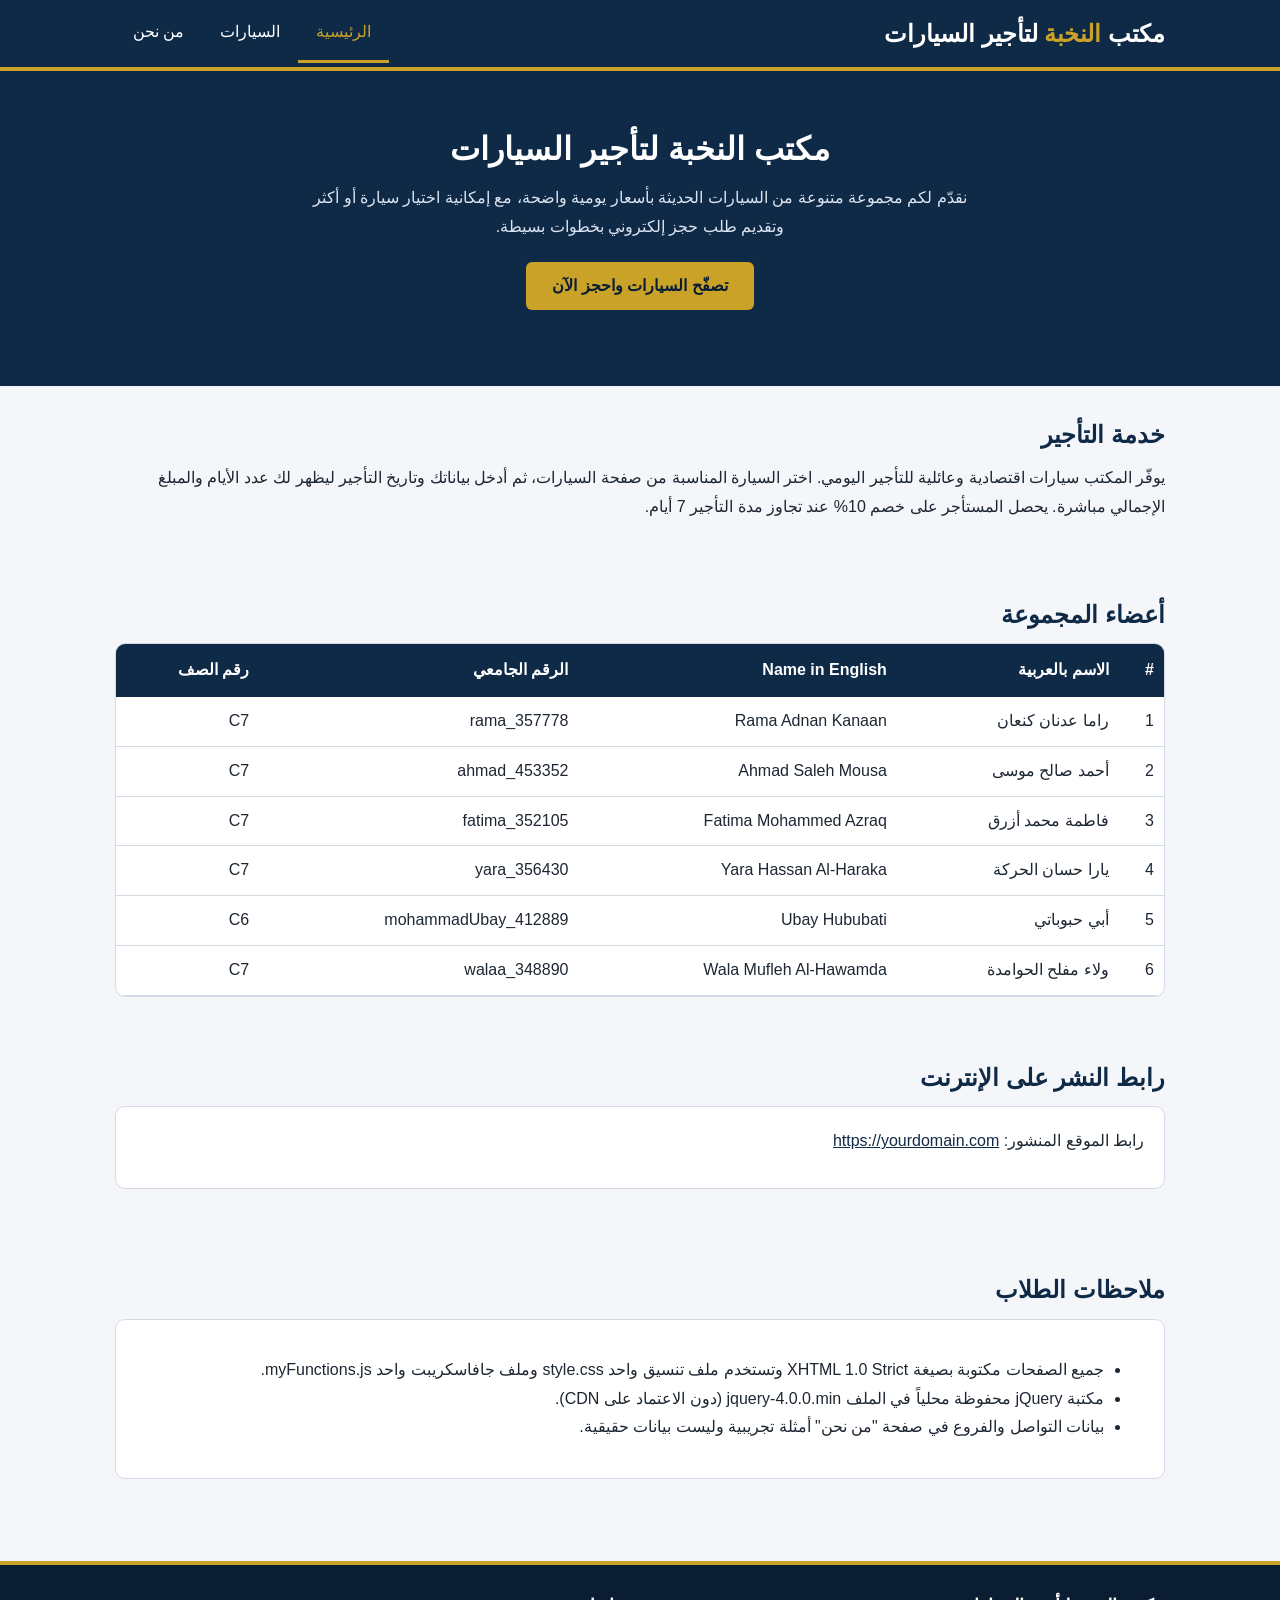
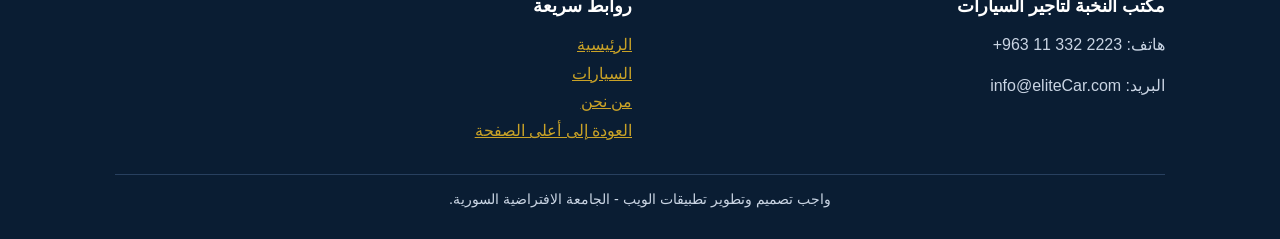
<file: index.html>
<!DOCTYPE html PUBLIC "-//W3C//DTD XHTML 1.0 Strict//EN" "http://www.w3.org/TR/xhtml1/DTD/xhtml1-strict.dtd">
<html xmlns="http://www.w3.org/1999/xhtml" xml:lang="ar" lang="ar" dir="rtl">
  <head>
    <meta http-equiv="Content-Type" content="text/html; charset=utf-8" />
    <meta name="viewport" content="width=device-width, initial-scale=1.0" />
    <meta
      name="description"
      content="موقع مكتب تأجير سيارات - واجب تصميم وتطوير تطبيقات الويب"
    />
    <title>الرئيسية - مكتب النخبة لتأجير السيارات</title>
    <link rel="stylesheet" type="text/css" href="src/css/style.css" />
    <script type="text/javascript" src="src/js/jquery-3.7.1.min.js"></script>
    <script type="text/javascript" src="src/js/myFunctions.js"></script>
  </head>
  <body>

    <div id="site-header">
      <div class="container">
        <p class="logo">مكتب <span>النخبة</span> لتأجير السيارات</p>
        <ul class="nav-list">
          <li><a href="home.html" class="active">الرئيسية</a></li>
          <li><a href="Cars.html">السيارات</a></li>
          <li><a href="AboutUs.html">من نحن</a></li>
        </ul>
      </div>
    </div>

    <div class="hero">
      <div class="container">
        <h1>مكتب النخبة لتأجير السيارات</h1>
        <p>
          نقدّم لكم مجموعة متنوعة من السيارات الحديثة بأسعار يومية واضحة، مع
          إمكانية اختيار سيارة أو أكثر وتقديم طلب حجز إلكتروني بخطوات بسيطة.
        </p>
        <p><a class="btn" href="Cars.html">تصفّح السيارات واحجز الآن</a></p>
      </div>
    </div>

    <div class="container">
      <div class="section">
        <h2>خدمة التأجير</h2>
        <p>
          يوفّر المكتب سيارات اقتصادية وعائلية للتأجير اليومي. اختر السيارة
          المناسبة من صفحة السيارات، ثم أدخل بياناتك وتاريخ التأجير ليظهر لك عدد
          الأيام والمبلغ الإجمالي مباشرة. يحصل المستأجر على خصم 10% عند تجاوز
          مدة التأجير 7 أيام.
        </p>
      </div>

      <div class="section">
        <h2>أعضاء المجموعة</h2>

        <div class="table-wrap">
          <table class="info-table">
            <thead>
              <tr>
                <th>#</th>
                <th>الاسم بالعربية</th>
                <th>Name in English</th>
                <th>الرقم الجامعي</th>
                <th>رقم الصف</th>
              </tr>
            </thead>
            <tbody>
              <tr>
                <td>1</td>
                <td>
                  <span class="">راما عدنان كنعان</span>
                </td>
                <td>
                  <span class="ltr">Rama Adnan Kanaan</span>
                </td>
                <td><span class="">rama_357778</span></td>
                <td><span class="">C7</span></td>
              </tr>
              <tr>
                <td>2</td>
                <td>
                  <span class="">أحمد صالح موسى</span>
                </td>
                <td>
                  <span class="ltr">Ahmad Saleh Mousa</span>
                </td>
                <td><span class="">ahmad_453352</span></td>
                <td><span class="">C7</span></td>
              </tr>
              <tr>
                <td>3</td>
                <td>
                  <span class="">فاطمة محمد أزرق</span>
                </td>
                <td>
                  <span class="ltr">Fatima Mohammed Azraq</span>
                </td>
                <td><span class="">fatima_352105</span></td>
                <td><span class="">C7</span></td>
              </tr>
              <tr>
                <td>4</td>
                <td>
                  <span class="">يارا حسان الحركة</span>
                </td>
                <td>
                  <span class="ltr">Yara Hassan Al-Haraka</span>
                </td>
                <td><span class="">yara_356430</span></td>
                <td><span class="">C7</span></td>
              </tr>
              <tr>
                <td>5</td>
                <td>
                  <span class="">أبي حبوباتي</span>
                </td>
                <td>
                  <span class="ltr">Ubay Hububati</span>
                </td>
                <td><span class="">mohammadUbay_412889</span></td>
                <td><span class="">C6</span></td>
              </tr>
              <tr>
                <td>6</td>
                <td>
                  <span class="">ولاء مفلح الحوامدة</span>
                </td>
                <td>
                  <span class="ltr">Wala Mufleh Al-Hawamda</span>
                </td>
                <td><span class="">walaa_348890</span></td>
                <td><span class="">C7</span></td>
              </tr>
            </tbody>
          </table>
        </div>
      </div>

      <div class="section">
        <h2>رابط النشر على الإنترنت</h2>
        <div class="card">
          <p>
            رابط الموقع المنشور:
            <span id="publish-url" class= ltr"
              ><a target="_blank" href="https://yourdomain.com">https://yourdomain.com</a></span
            >
          </p>
        </div>
      </div>

      <div class="section">
        <h2>ملاحظات الطلاب</h2>
        <div class="card">
          <ul>
            <li>
              جميع الصفحات مكتوبة بصيغة XHTML 1.0 Strict وتستخدم ملف تنسيق واحد
              <span class="ltr">style.css</span> وملف جافاسكريبت واحد
              <span class="ltr">myFunctions.js</span>.
            </li>
            <li>
              مكتبة jQuery محفوظة محلياً في الملف
              <span class="ltr">jquery-4.0.0.min</span> (دون الاعتماد على CDN).
            </li>
            <li>
              بيانات التواصل والفروع في صفحة &quot;من نحن&quot; أمثلة تجريبية
              وليست بيانات حقيقية.
            </li>
          </ul>
        </div>
      </div>
    </div>

    <div id="site-footer">
      <div class="container">
        <div class="grid">
          <div class="footer-col">
            <h3>مكتب النخبة لتأجير السيارات</h3>
            <p>هاتف: <span class="ltr">+963 11 332 2223</span></p>
            <p>
              البريد:
              <span class="ltr">info@eliteCar.com</span>
            </p>
          </div>
          <div class="footer-col">
            <h3>روابط سريعة</h3>
            <ul>
              <li><a href="home.html">الرئيسية</a></li>
              <li><a href="Cars.html">السيارات</a></li>
              <li><a href="AboutUs.html">من نحن</a></li>
              <li><a href="#site-header">العودة إلى أعلى الصفحة</a></li>
            </ul>
          </div>
        </div>
        <p class="footer-bottom">
          واجب تصميم وتطوير تطبيقات الويب - الجامعة الافتراضية السورية.
        </p>
      </div>
    </div>
  </body>
</html>
</file>
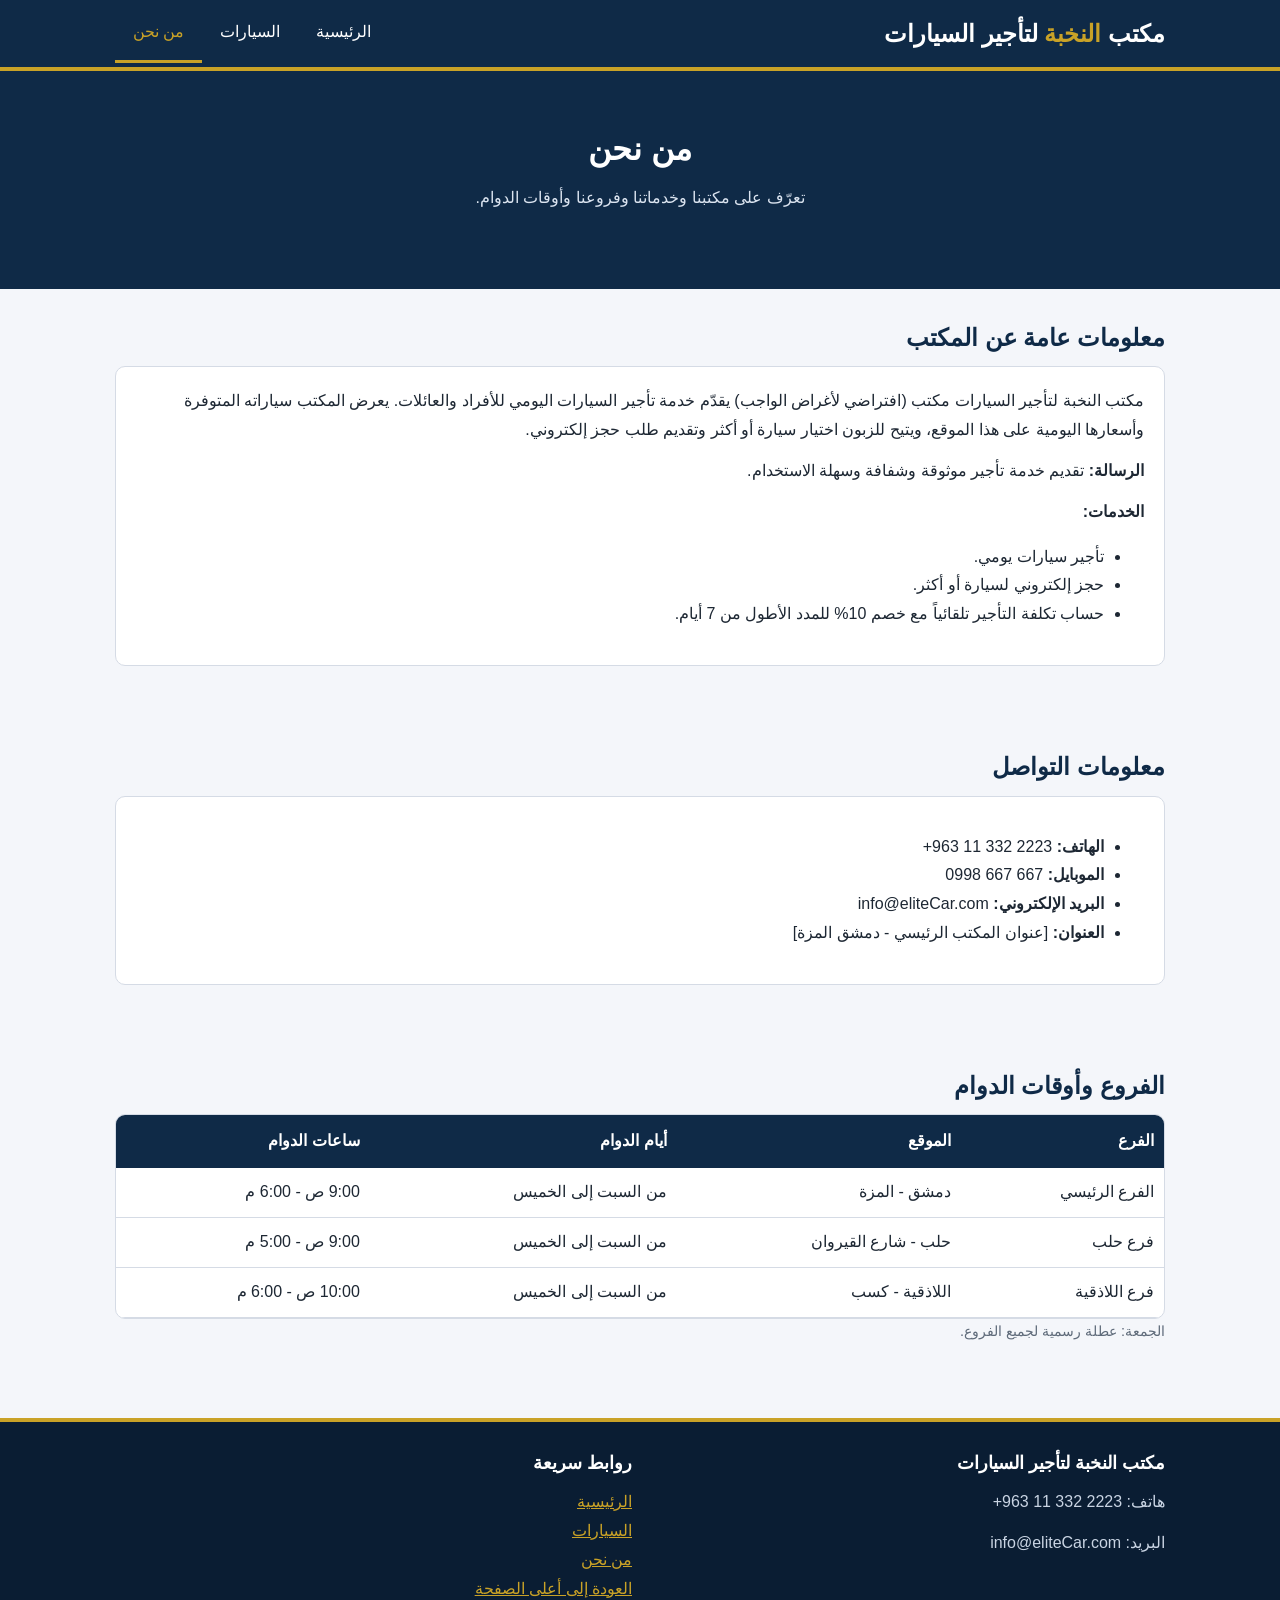
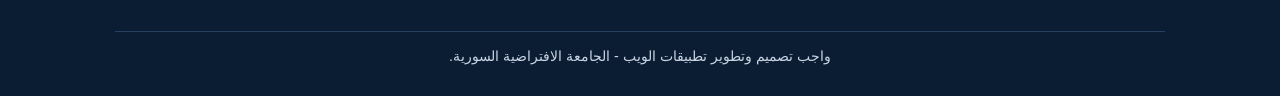
<file: AboutUs.html>
<!DOCTYPE html PUBLIC "-//W3C//DTD XHTML 1.0 Strict//EN" "http://www.w3.org/TR/xhtml1/DTD/xhtml1-strict.dtd">
<html xmlns="http://www.w3.org/1999/xhtml" xml:lang="ar" lang="ar" dir="rtl">
  <head>
    <meta http-equiv="Content-Type" content="text/html; charset=utf-8" />
    <meta name="viewport" content="width=device-width, initial-scale=1.0" />
    <meta
      name="description"
      content="موقع مكتب تأجير سيارات - واجب تصميم وتطوير تطبيقات الويب"
    />
    <title>من نحن - مكتب النخبة لتأجير السيارات</title>
    <link rel="stylesheet" type="text/css" href="src/css/style.css" />
    <script type="text/javascript" src="src/js/jquery-3.7.1.min.js"></script>
    <script type="text/javascript" src="src/js/myFunctions.js"></script>
  </head>
  <body>
    <div id="site-header">
      <div class="container">
        <p class="logo">مكتب <span>النخبة</span> لتأجير السيارات</p>
        <ul class="nav-list">
          <li><a href="index.html">الرئيسية</a></li>
          <li><a href="Cars.html">السيارات</a></li>
          <li><a href="AboutUs.html" class="active">من نحن</a></li>
        </ul>
      </div>
    </div>

    <div class="hero">
      <div class="container">
        <h1>من نحن</h1>
        <p>تعرّف على مكتبنا وخدماتنا وفروعنا وأوقات الدوام.</p>
      </div>
    </div>

    <div class="container">
      <div class="section">
        <h2>معلومات عامة عن المكتب</h2>
        <div class="card">
          <p>
            مكتب النخبة لتأجير السيارات مكتب (افتراضي لأغراض الواجب) يقدّم خدمة
            تأجير السيارات اليومي للأفراد والعائلات. يعرض المكتب سياراته
            المتوفرة وأسعارها اليومية على هذا الموقع، ويتيح للزبون اختيار سيارة
            أو أكثر وتقديم طلب حجز إلكتروني.
          </p>
          <p>
            <strong>الرسالة:</strong> تقديم خدمة تأجير موثوقة وشفافة وسهلة
            الاستخدام.
          </p>
          <p><strong>الخدمات:</strong></p>
          <ul>
            <li>تأجير سيارات يومي.</li>
            <li>حجز إلكتروني لسيارة أو أكثر.</li>
            <li>
              حساب تكلفة التأجير تلقائياً مع خصم 10% للمدد الأطول من 7 أيام.
            </li>
          </ul>
        </div>
      </div>

      <div class="section">
        <h2>معلومات التواصل</h2>

        <div class="card">
          <ul>
            <li>
              <strong>الهاتف:</strong>
              <span class="ltr">+963 11 332 2223</span>
            </li>
            <li>
              <strong>الموبايل:</strong>
              <span class="ltr">0998 667 667</span>
            </li>
            <li>
              <strong>البريد الإلكتروني:</strong>
              <span class="ltr">info@eliteCar.com</span>
            </li>
            <li>
              <strong>العنوان:</strong>
              <span class="">[عنوان المكتب الرئيسي - دمشق المزة]</span>
            </li>
          </ul>
        </div>
      </div>

      <div class="section">
        <h2>الفروع وأوقات الدوام</h2>
        <div class="table-wrap">
          <table class="info-table">
            <thead>
              <tr>
                <th>الفرع</th>
                <th>الموقع</th>
                <th>أيام الدوام</th>
                <th>ساعات الدوام</th>
              </tr>
            </thead>
            <tbody>
              <tr>
                <td>الفرع الرئيسي</td>
                <td>دمشق - المزة</td>
                <td>من السبت إلى الخميس</td>
                <td>9:00 ص - 6:00 م</td>
              </tr>
              <tr>
                <td>فرع حلب</td>
                <td>حلب - شارع القيروان</td>
                <td>من السبت إلى الخميس</td>
                <td>9:00 ص - 5:00 م</td>
              </tr>
              <tr>
                <td>فرع اللاذقية</td>
                <td>اللاذقية - كسب</td>
                <td>من السبت إلى الخميس</td>
                <td>10:00 ص - 6:00 م</td>
              </tr>
            </tbody>
          </table>
        </div>
        <p class="muted">الجمعة: عطلة رسمية لجميع الفروع.</p>
      </div>
    </div>

    <div id="site-footer">
      <div class="container">
        <div class="grid">
          <div class="footer-col">
            <h3>مكتب النخبة لتأجير السيارات</h3>
            <p>هاتف: <span class="ltr">+963 11 332 2223</span></p>
            <p>
              البريد:
              <span class="ltr">info@eliteCar.com</span>
            </p>
          </div>
          <div class="footer-col">
            <h3>روابط سريعة</h3>
            <ul>
              <li><a href="index.html">الرئيسية</a></li>
              <li><a href="Cars.html">السيارات</a></li>
              <li><a href="AboutUs.html">من نحن</a></li>
              <li><a href="#site-header">العودة إلى أعلى الصفحة</a></li>
            </ul>
          </div>
        </div>
        <p class="footer-bottom">
          واجب تصميم وتطوير تطبيقات الويب - الجامعة الافتراضية السورية.
        </p>
      </div>
    </div>
  </body>
</html>
</file>
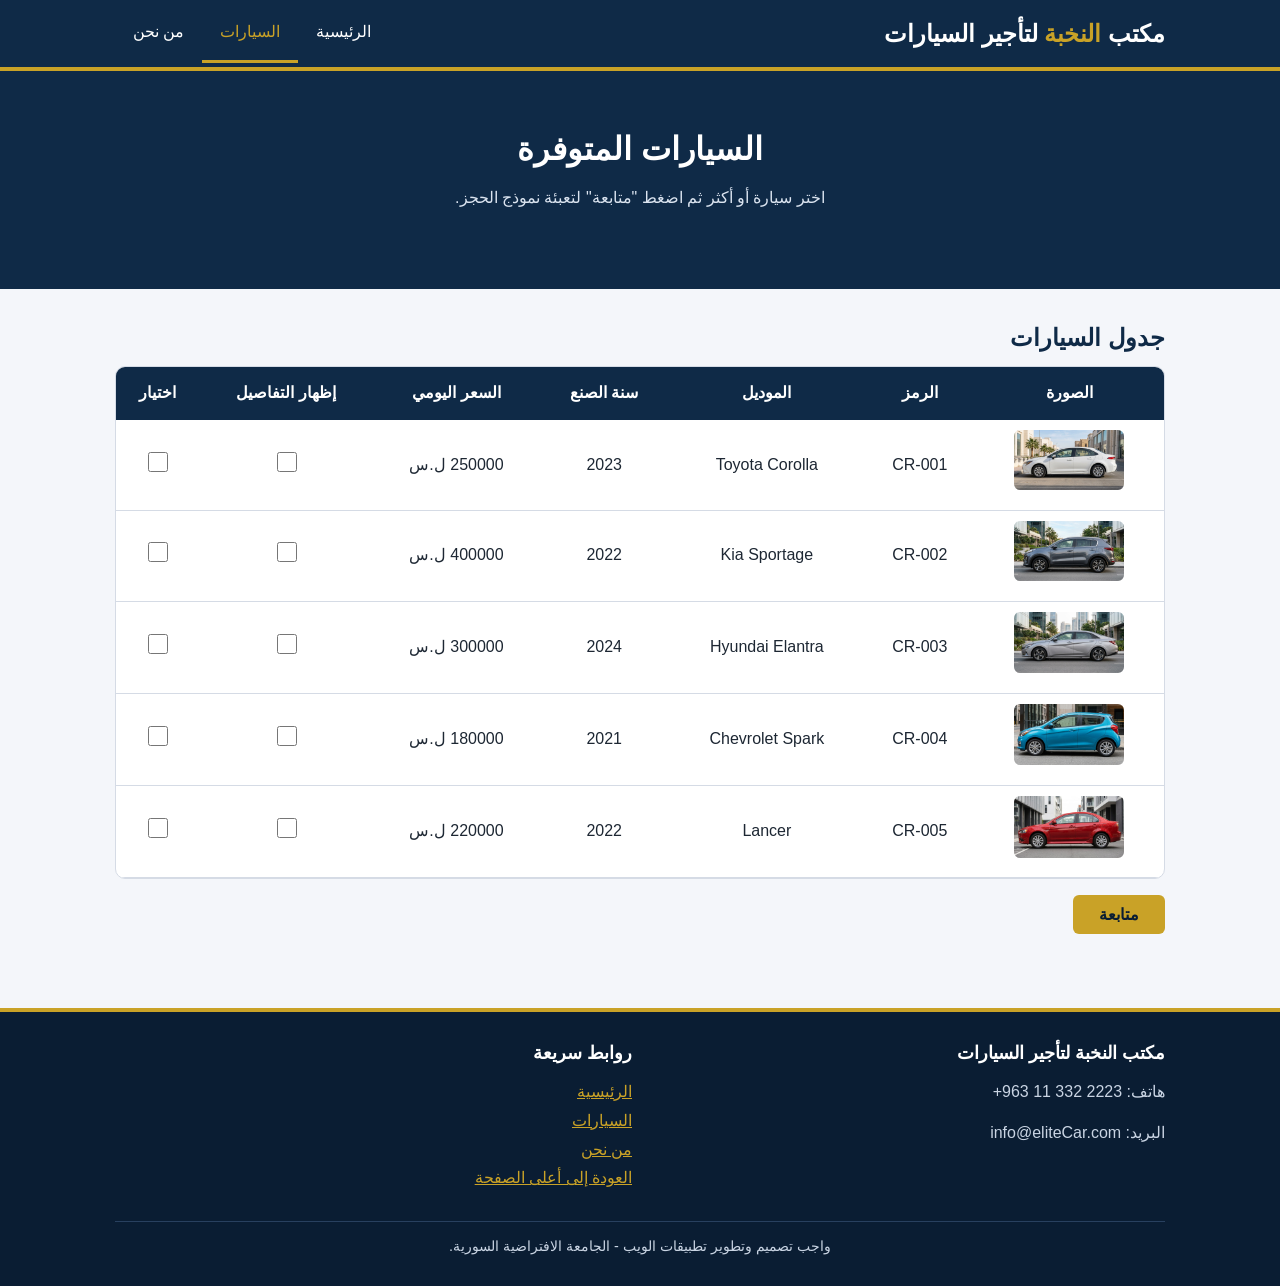
<file: Cars.html>
<!DOCTYPE html PUBLIC "-//W3C//DTD XHTML 1.0 Strict//EN" "http://www.w3.org/TR/xhtml1/DTD/xhtml1-strict.dtd">
<html xmlns="http://www.w3.org/1999/xhtml" xml:lang="ar" lang="ar" dir="rtl">
  <head>
    <meta http-equiv="Content-Type" content="text/html; charset=utf-8" />
    <meta name="viewport" content="width=device-width, initial-scale=1.0" />
    <meta
      name="description"
      content="موقع مكتب تأجير سيارات - واجب تصميم وتطوير تطبيقات الوب"
    />
    <title>السيارات - مكتب النخبة لتأجير السيارات</title>
    <link rel="stylesheet" type="text/css" href="src/css/style.css" />
    <script type="text/javascript" src="src/js/jquery-3.7.1.min.js"></script>
    <script type="text/javascript" src="src/js/myFunctions.js"></script>
  </head>
  <body>
    <div id="site-header">
      <div class="container">
        <p class="logo">مكتب <span>النخبة</span> لتأجير السيارات</p>
        <ul class="nav-list">
          <li><a href="index.html">الرئيسية</a></li>
          <li><a href="Cars.html" class="active">السيارات</a></li>
          <li><a href="AboutUs.html">من نحن</a></li>
        </ul>
      </div>
    </div>

    <div class="hero">
      <div class="container">
        <h1>السيارات المتوفرة</h1>
        <p>اختر سيارة أو أكثر ثم اضغط &quot;متابعة&quot; لتعبئة نموذج الحجز.</p>
      </div>
    </div>

    <div class="container">
      <div class="section">
        <h2>جدول السيارات</h2>
        <div class="table-wrap">
          <table>
            <thead>
              <tr>
                <th>الصورة</th>
                <th>الرمز</th>
                <th>الموديل</th>
                <th>سنة الصنع</th>
                <th>السعر اليومي</th>
                <th>إظهار التفاصيل</th>
                <th>اختيار</th>
              </tr>
            </thead>
            <tbody>
              <tr class="car-row" id="row-CR-001">
                <td>
                  <img
                    class="car-img"
                    src="img/corolla.jpg"
                    alt="Toyota Corolla"
                  />
                </td>
                <td><span class="ltr">CR-001</span></td>
                <td class="col-model">
                  <span class="ltr">Toyota Corolla</span>
                </td>
                <td>2023</td>
                <td><span class="price-value">250000</span> ل.س</td>
                <td>
                  <input
                    type="checkbox"
                    class="detail-toggle"
                    id="det-CR-001"
                    name="details"
                    value="CR-001"
                  /><label class="sr-only" for="det-CR-001"
                    >إظهار تفاصيل Toyota Corolla</label
                  >
                </td>
                <td>
                  <input
                    type="checkbox"
                    class="car-select"
                    id="sel-CR-001"
                    name="cars"
                    value="CR-001"
                  /><label class="sr-only" for="sel-CR-001"
                    >اختيار Toyota Corolla</label
                  >
                </td>
              </tr>
              <tr class="details-row hidden" id="details-CR-001">
                <td colspan="7">
                  <ul>
                    <li><strong>نوع الوقود:</strong> بنزين</li>
                    <li><strong>ناقل الحركة:</strong> أوتوماتيك</li>
                    <li><strong>عدد المقاعد:</strong> 5</li>
                    <li><strong>عداد الكيلومترات:</strong> 18,000 كم</li>
                    <li><strong>اللون:</strong> أبيض</li>
                  </ul>
                </td>
              </tr>
              <tr class="car-row" id="row-CR-002">
                <td>
                  <img
                    class="car-img"
                    src="img/sportage.jpg"
                    alt="Kia Sportage"
                  />
                </td>
                <td><span class="ltr">CR-002</span></td>
                <td class="col-model"><span class="ltr">Kia Sportage</span></td>
                <td>2022</td>
                <td><span class="price-value">400000</span> ل.س</td>
                <td>
                  <input
                    type="checkbox"
                    class="detail-toggle"
                    id="det-CR-002"
                    name="details"
                    value="CR-002"
                  /><label class="sr-only" for="det-CR-002"
                    >إظهار تفاصيل Kia Sportage</label
                  >
                </td>
                <td>
                  <input
                    type="checkbox"
                    class="car-select"
                    id="sel-CR-002"
                    name="cars"
                    value="CR-002"
                  /><label class="sr-only" for="sel-CR-002"
                    >اختيار Kia Sportage</label
                  >
                </td>
              </tr>
              <tr class="details-row hidden" id="details-CR-002">
                <td colspan="7">
                  <ul>
                    <li><strong>نوع الوقود:</strong> بنزين</li>
                    <li><strong>ناقل الحركة:</strong> أوتوماتيك</li>
                    <li><strong>عدد المقاعد:</strong> 5</li>
                    <li><strong>عداد الكيلومترات:</strong> 32,000 كم</li>
                    <li><strong>اللون:</strong> رمادي</li>
                  </ul>
                </td>
              </tr>
              <tr class="car-row" id="row-CR-003">
                <td>
                  <img
                    class="car-img"
                    src="img/elantra.jpg"
                    alt="Hyundai Elantra"
                  />
                </td>
                <td><span class="ltr">CR-003</span></td>
                <td class="col-model">
                  <span class="ltr">Hyundai Elantra</span>
                </td>
                <td>2024</td>
                <td><span class="price-value">300000</span> ل.س</td>
                <td>
                  <input
                    type="checkbox"
                    class="detail-toggle"
                    id="det-CR-003"
                    name="details"
                    value="CR-003"
                  /><label class="sr-only" for="det-CR-003"
                    >إظهار تفاصيل Hyundai Elantra</label
                  >
                </td>
                <td>
                  <input
                    type="checkbox"
                    class="car-select"
                    id="sel-CR-003"
                    name="cars"
                    value="CR-003"
                  /><label class="sr-only" for="sel-CR-003"
                    >اختيار Hyundai Elantra</label
                  >
                </td>
              </tr>
              <tr class="details-row hidden" id="details-CR-003">
                <td colspan="7">
                  <ul>
                    <li><strong>نوع الوقود:</strong> بنزين</li>
                    <li><strong>ناقل الحركة:</strong> أوتوماتيك</li>
                    <li><strong>عدد المقاعد:</strong> 5</li>
                    <li><strong>عداد الكيلومترات:</strong> 9,000 كم</li>
                    <li><strong>اللون:</strong> أسود</li>
                  </ul>
                </td>
              </tr>
              <tr class="car-row" id="row-CR-004">
                <td>
                  <img
                    class="car-img"
                    src="img/spark.jpg"
                    alt="Chevrolet Spark"
                  />
                </td>
                <td><span class="ltr">CR-004</span></td>
                <td class="col-model">
                  <span class="ltr">Chevrolet Spark</span>
                </td>
                <td>2021</td>
                <td><span class="price-value">180000</span> ل.س</td>
                <td>
                  <input
                    type="checkbox"
                    class="detail-toggle"
                    id="det-CR-004"
                    name="details"
                    value="CR-004"
                  /><label class="sr-only" for="det-CR-004"
                    >إظهار تفاصيل Chevrolet Spark</label
                  >
                </td>
                <td>
                  <input
                    type="checkbox"
                    class="car-select"
                    id="sel-CR-004"
                    name="cars"
                    value="CR-004"
                  /><label class="sr-only" for="sel-CR-004"
                    >اختيار Chevrolet Spark</label
                  >
                </td>
              </tr>
              <tr class="details-row hidden" id="details-CR-004">
                <td colspan="7">
                  <ul>
                    <li><strong>نوع الوقود:</strong> بنزين</li>
                    <li><strong>ناقل الحركة:</strong> يدوي</li>
                    <li><strong>عدد المقاعد:</strong> 4</li>
                    <li><strong>عداد الكيلومترات:</strong> 46,000 كم</li>
                    <li><strong>اللون:</strong> أحمر</li>
                  </ul>
                </td>
              </tr>
              <tr class="car-row" id="row-CR-005">
                <td>
                  <img class="car-img" src="img/lancer.jpg" alt="lancer" />
                </td>
                <td><span class="ltr">CR-005</span></td>
                <td class="col-model"><span class="ltr">Lancer</span></td>
                <td>2022</td>
                <td><span class="price-value">220000</span> ل.س</td>
                <td>
                  <input
                    type="checkbox"
                    class="detail-toggle"
                    id="det-CR-005"
                    name="details"
                    value="CR-005"
                  /><label class="sr-only" for="det-CR-005"
                    >إظهار تفاصيل Lancer</label
                  >
                </td>
                <td>
                  <input
                    type="checkbox"
                    class="car-select"
                    id="sel-CR-005"
                    name="cars"
                    value="CR-005"
                  /><label class="sr-only" for="sel-CR-005"
                    >اختيار Lancer</label
                  >
                </td>
              </tr>
              <tr class="details-row hidden" id="details-CR-005">
                <td colspan="7">
                  <ul>
                    <li><strong>نوع الوقود:</strong> بنزين</li>
                    <li><strong>ناقل الحركة:</strong> يدوي</li>
                    <li><strong>عدد المقاعد:</strong> 5</li>
                    <li><strong>عداد الكيلومترات:</strong> 38,000 كم</li>
                    <li><strong>اللون:</strong> فضي</li>
                  </ul>
                </td>
              </tr>
            </tbody>
          </table>
        </div>

        <p class="mt">
          <button type="button" id="continue-btn">متابعة</button>
        </p>
        <div id="continue-message" class="msg-error hidden"></div>
      </div>

      <div id="booking-section" class="section hidden">
        <h2>نموذج الحجز</h2>

        <div class="summary-box" id="selected-summary">
          <h3>السيارات المختارة</h3>
          <ul id="selected-list"></ul>
        </div>

        <form id="booking-form" action="#" method="post">
          <fieldset>
            <legend>بيانات مقدّم الطلب</legend>

            <div class="form-row">
              <label for="fullname">الاسم الكامل</label>
              <input type="text" id="fullname" name="fullname" maxlength="80" />
              <span class="hint"
                >اختياري. أحرف عربية فقط (مسموح بالمسافات بين الأسماء).</span
              >
              <span class="error" id="err-fullname"></span>
            </div>

            <div class="form-row">
              <label for="nationalid"
                >الرقم الوطني <span class="required-mark">*</span></label
              >
              <input
                type="text"
                class="ltr-input"
                id="nationalid"
                name="nationalid"
                maxlength="11"
              />
              <span class="hint"
                >إلزامي. 11 خانة رقمية، أول خانتين رمز المحافظة من 01 إلى
                14.</span
              >
              <span class="error" id="err-nationalid"></span>
            </div>

            <div class="form-row">
              <label for="mobile">رقم الموبايل</label>
              <input
                type="text"
                class="ltr-input"
                id="mobile"
                name="mobile"
                maxlength="20"
              />
              <span class="hint"
                >اختياري. سيريتل (093 / 098 / 099) أو MTN (094 / 095 / 096)،
                مثل: 0933123456 أو +963933123456 أو 00963933123456.</span
              >
              <span class="error" id="err-mobile"></span>
            </div>

            <div class="form-row">
              <label for="email">البريد الإلكتروني</label>
              <input
                type="text"
                class="ltr-input"
                id="email"
                name="email"
                maxlength="100"
              />
              <span class="hint">اختياري. مثال: name@example.com</span>
              <span class="error" id="err-email"></span>
            </div>
          </fieldset>

          <fieldset>
            <legend>مدة التأجير</legend>

            <div class="form-row">
              <label for="startdate"
                >تاريخ بداية التأجير <span class="required-mark">*</span></label
              >
              <input
                type="text"
                class="ltr-input"
                id="startdate"
                name="startdate"
                maxlength="10"
              />
              <span class="hint">إلزامي. بصيغة yyyy-mm-dd مثل 2026-11-01.</span>
              <span class="error" id="err-startdate"></span>
            </div>

            <div class="form-row">
              <label for="enddate"
                >تاريخ نهاية التأجير <span class="required-mark">*</span></label
              >
              <input
                type="text"
                class="ltr-input"
                id="enddate"
                name="enddate"
                maxlength="10"
              />
              <span class="hint"
                >إلزامي. بصيغة yyyy-mm-dd ويجب أن يكون لاحقاً لتاريخ
                البداية.</span
              >
              <span class="error" id="err-enddate"></span>
            </div>
          </fieldset>

          <div id="form-message" class="msg-error hidden"></div>
          <p><button type="submit" id="submit-btn">إرسال</button></p>
        </form>
      </div>
    </div>

    <div id="result-overlay" class="hidden">
      <div id="result-box">
        <h2>نتيجة الحجز</h2>
        <div id="result-content"></div>
        <p><button type="button" id="result-close">إغلاق</button></p>
      </div>
    </div>

    <div id="site-footer">
      <div class="container">
        <div class="grid">
          <div class="footer-col">
            <h3>مكتب النخبة لتأجير السيارات</h3>
            <p>هاتف: <span class="ltr">+963 11 332 2223</span></p>
            <p>
              البريد:
              <span class="ltr">info@eliteCar.com</span>
            </p>
          </div>
          <div class="footer-col">
            <h3>روابط سريعة</h3>
            <ul>
              <li><a href="index.html">الرئيسية</a></li>
              <li><a href="Cars.html">السيارات</a></li>
              <li><a href="AboutUs.html">من نحن</a></li>
              <li><a href="#site-header">العودة إلى أعلى الصفحة</a></li>
            </ul>
          </div>
        </div>
        <p class="footer-bottom">
          واجب تصميم وتطوير تطبيقات الويب - الجامعة الافتراضية السورية.
        </p>
      </div>
    </div>
  </body>
</html>
</file>
<file: src/css/style.css>
/* ---------- 1. Colors (change them here only) ---------- */
:root {
  --navy: #0f2a47;
  --navy-dark: #0a1d33;
  --gold: #c9a227;
  --gold-light: #f6edcf;
  --bg: #f4f6fa;
  --white: #ffffff;
  --text: #1d2733;
  --muted: #5f6b7a;
  --border: #d5dbe5;
  --error: #b3261e;
  --error-bg: #fdecea;
  --success: #1e7a46;
  --success-bg: #e6f4ec;
}

/* ---------- 2. Typography (font family and size set once) ---------- */
body {
  font-family:
    "Segoe UI", Tahoma, "Noto Naskh Arabic", "Noto Sans Arabic", Arial,
    sans-serif;
  font-size: 16px;
  line-height: 1.8;
  color: var(--text);
  background: var(--bg);
  margin: 0;
  padding: 0;
}

h1,
h2,
h3 {
  color: var(--navy);
  line-height: 1.4;
  margin: 0 0 12px 0;
}
h1 {
  font-size: 2em;
}
h2 {
  font-size: 1.5em;
}
h3 {
  font-size: 1.15em;
}
p {
  margin: 0 0 12px 0;
}
a {
  color: var(--navy);
}
img {
  border: 0;
}

.ltr {
  direction: ltr;
  unicode-bidi: embed;
  display: inline-block;
}
.muted {
  color: var(--muted);
  font-size: 0.9em;
}
.sr-only {
  position: absolute;
  width: 1px;
  height: 1px;
  overflow: hidden;
  clip: rect(0 0 0 0);
  white-space: nowrap;
}
.hidden,
tr.hidden {
  display: none;
}

/* ---------- 3. Layout ---------- */
.container {
  max-width: 1050px;
  margin: 0 auto;
  padding: 0 16px;
}
.section {
  padding: 32px 0;
}
.card {
  background: var(--white);
  border: 1px solid var(--border);
  border-radius: 10px;
  padding: 20px;
  margin-bottom: 20px;
}
.grid {
  display: flex;
  flex-wrap: wrap;
  margin: 0 -8px;
}
.grid .card {
  flex: 1 1 260px;
  margin: 0 8px 16px 8px;
}

/* ---------- 4. Header and navigation ---------- */
#site-header {
  background: var(--navy);
  color: var(--white);
  border-bottom: 4px solid var(--gold);
}
#site-header .container {
  display: flex;
  flex-wrap: wrap;
  align-items: center;
  justify-content: space-between;
}
.logo {
  font-size: 1.5em;
  font-weight: bold;
  color: var(--white);
  padding: 12px 0;
  margin: 0;
}
.logo span {
  color: var(--gold);
}
.nav-list {
  list-style: none;
  margin: 0;
  padding: 0;
  display: flex;
  flex-wrap: wrap;
}
.nav-list li {
  margin: 0;
}
.nav-list a {
  display: block;
  padding: 14px 18px;
  color: var(--white);
  text-decoration: none;
  border-bottom: 3px solid transparent;
}
.nav-list a:hover {
  background: var(--navy-dark);
}
.nav-list a.active {
  border-bottom-color: var(--gold);
  color: var(--gold);
}

/* ---------- 5. Hero ---------- */
.hero {
  background: var(--navy);
  color: var(--white);
  padding: 56px 0;
  text-align: center;
}
.hero h1 {
  color: var(--white);
}
.hero p {
  max-width: 700px;
  margin: 0 auto 20px auto;
  color: #dbe4f0;
}

/* ---------- 6. Buttons (one place) ---------- */
.btn,
button {
  font-family: inherit;
  font-size: 1em;
  cursor: pointer;
  background: var(--gold);
  color: var(--navy-dark);
  border: 0;
  border-radius: 6px;
  padding: 10px 26px;
  font-weight: bold;
  text-decoration: none;
  display: inline-block;
}
.btn:hover,
button:hover {
  background: #b08d1c;
  color: var(--white);
}
.btn-secondary {
  background: var(--navy);
  color: var(--white);
}
.btn-secondary:hover {
  background: var(--navy-dark);
}

/* ---------- 7. Tables ---------- */
.table-wrap {
  overflow-x: auto;
  background: var(--white);
  border: 1px solid var(--border);
  border-radius: 10px;
}
table {
  border-collapse: collapse;
  width: 100%;
  min-width: 720px;
}
th {
  background: var(--navy);
  color: var(--white);
  padding: 12px 10px;
  text-align: center;
}
td {
  padding: 10px;
  border-bottom: 1px solid var(--border);
  text-align: center;
  vertical-align: middle;
}
tbody tr:hover td {
  background: #f8fafd;
}
.car-img {
  width: 110px;
  height: auto;
  border-radius: 6px;
}
.info-table {
  min-width: 0;
}
.info-table th,
.info-table td {
  text-align: right;
}
.details-row td {
  background: var(--gold-light);
  text-align: right;
  border-bottom: 2px solid var(--gold);
}
.details-row ul {
  list-style: none;
  margin: 0;
  padding: 0;
  display: flex;
  flex-wrap: wrap;
}
.details-row li {
  margin: 0 0 0 28px;
}
input[type="checkbox"] {
  width: 20px;
  height: 20px;
  cursor: pointer;
}

/* ---------- 8. Form controls (text inputs styled from one place) ---------- */
fieldset {
  border: 1px solid var(--border);
  border-radius: 10px;
  background: var(--white);
  padding: 16px 20px;
  margin: 0 0 20px 0;
}
legend {
  font-weight: bold;
  color: var(--navy);
  padding: 0 8px;
}
.form-row {
  margin-bottom: 16px;
}
label {
  display: block;
  font-weight: bold;
  margin-bottom: 4px;
}
.required-mark {
  color: var(--error);
}
input[type="text"] {
  font-family: inherit;
  font-size: 1em;
  width: 100%;
  box-sizing: border-box;
  padding: 10px 12px;
  color: var(--text);
  background: var(--white);
  border: 1px solid var(--border);
  border-radius: 6px;
}
input[type="text"]:focus {
  outline: 2px solid var(--gold);
  border-color: var(--gold);
}
input.invalid {
  border-color: var(--error);
  background: var(--error-bg);
}
.hint {
  display: block;
  color: var(--muted);
  font-size: 0.88em;
}

/* ---------- 9. Messages ---------- */
.error {
  display: block;
  color: var(--error);
  font-size: 0.9em;
  min-height: 1.2em;
}
.msg-error {
  background: var(--error-bg);
  color: var(--error);
  border: 1px solid var(--error);
  border-radius: 6px;
  padding: 10px 14px;
  margin: 14px 0;
}
.msg-success {
  background: var(--success-bg);
  color: var(--success);
  border: 1px solid var(--success);
  border-radius: 6px;
  padding: 10px 14px;
  margin: 14px 0;
}
.placeholder {
  background: #fff7d6;
  border: 1px dashed var(--gold);
  padding: 2px 8px;
  border-radius: 4px;
  color: #6b5300;
}

/* ---------- 10. Booking summary and result window ---------- */
.summary-box {
  background: var(--gold-light);
  border: 1px solid var(--gold);
  border-radius: 10px;
  padding: 14px 18px;
  margin-bottom: 20px;
}
.summary-box ul {
  margin: 6px 0 0 0;
  padding: 0 20px 0 0;
}
#result-overlay {
  position: fixed;
  top: 0;
  right: 0;
  bottom: 0;
  left: 0;
  background: rgba(10, 29, 51, 0.7);
  z-index: 100;
  overflow-y: auto;
  padding: 30px 12px;
  box-sizing: border-box;
}
#result-box {
  background: var(--white);
  max-width: 720px;
  margin: 0 auto;
  border-radius: 12px;
  border-top: 6px solid var(--gold);
  padding: 24px;
}
#result-box table {
  min-width: 0;
}
.total-row td {
  background: var(--navy);
  color: var(--white);
  font-weight: bold;
  font-size: 1.1em;
}
.discount-row td {
  color: var(--success);
  font-weight: bold;
}

/* ---------- 11. Footer ---------- */
#site-footer {
  background: var(--navy-dark);
  color: #c9d4e3;
  padding: 28px 0 14px 0;
  margin-top: 30px;
  border-top: 4px solid var(--gold);
}
#site-footer a {
  color: var(--gold);
}
#site-footer h3 {
  color: var(--white);
}
#site-footer ul {
  list-style: none;
  margin: 0;
  padding: 0;
}
.footer-bottom {
  text-align: center;
  border-top: 1px solid #28405f;
  margin-top: 16px;
  padding-top: 12px;
  font-size: 0.9em;
}

/* ---------- 12. Responsive ---------- */
@media (max-width: 700px) {
  body {
    font-size: 15px;
  }
  h1 {
    font-size: 1.55em;
  }
  #site-header .container {
    justify-content: center;
  }
  .nav-list {
    justify-content: center;
  }
  .nav-list a {
    padding: 10px 12px;
  }
  .hero {
    padding: 36px 0;
  }
  .car-img {
    width: 80px;
  }
}

/* ---------- 13. Small helpers ---------- */
.car-img-wide {
  width: 100%;
  height: auto;
  border-radius: 6px;
}
.footer-col {
  flex: 1 1 240px;
  margin: 0 8px 12px 8px;
}
.mt {
  margin-top: 16px;
}
input.ltr-input {
  direction: ltr;
  text-align: right;
}
#result-content {
  margin-bottom: 16px;
}
</file>
